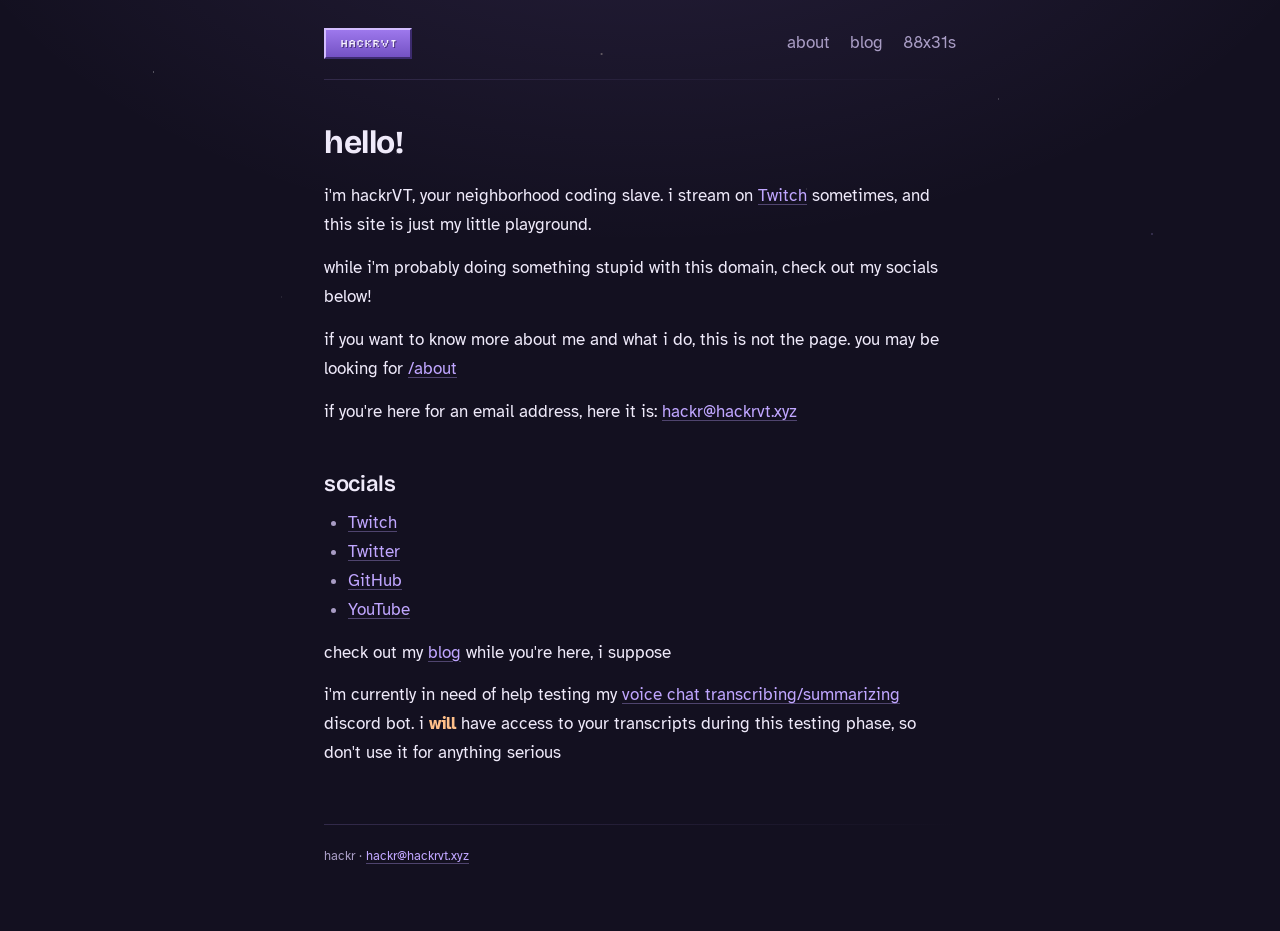
<file: index.html>
<!DOCTYPE html>
<html lang="en">
<head>
    <meta charset="UTF-8">
    <meta name="viewport" content="width=device-width, initial-scale=1.0">
    <title>hackrVT</title>
    <link rel="stylesheet" href="main.css">
    <link rel="preconnect" href="https://fonts.googleapis.com">
    <link rel="preconnect" href="https://fonts.gstatic.com" crossorigin>
    <link href="https://fonts.googleapis.com/css2?family=Atkinson+Hyperlegible:ital,wght@0,400;0,700;1,400;1,700&family=Bricolage+Grotesque:opsz,wght@12..96,400..700&family=Silkscreen&display=swap" rel="stylesheet">
    <meta name="twitter:card" content="summary_large_image" />
    <meta name="twitter:title" content="hackrVT" />
    <meta name="twitter:description" content="website of your local coding slave" />
    <meta name="twitter:image" content="https://files.hackrvt.xyz/images/hackr.png" />
    <!-- Google tag (gtag.js) -->
    <script async src="https://www.googletagmanager.com/gtag/js?id=G-0J9Q3GGZVP"></script>
    <script>
        window.dataLayer = window.dataLayer || [];
        function gtag(){dataLayer.push(arguments);}
        gtag('js', new Date());

        gtag('config', 'G-0J9Q3GGZVP');
    </script>
</head>
<body>
    <header class="site-header">
        <a class="site-badge" href="/">hackrVT</a>
        <nav class="site-nav">
            <a href="/about">about</a>
            <a href="/blog">blog</a>
            <a href="/elsewhere">88x31s</a>
        </nav>
    </header>
    <h1>hello!</h1>
    <p>i'm hackrVT, your neighborhood coding slave. i stream on <a href="https://twitch.tv/hackrvt">Twitch</a> sometimes, and this site is just my little playground.</p>
    <p>while i'm probably doing something stupid with this domain, check out my socials below!</p>
    <p>if you want to know more about me and what i do, this is not the page. you may be looking for <a href="/about">/about</a></p>
    <p>if you're here for an email address, here it is: <a href="mailto:hackr@hackrvt.xyz">hackr@hackrvt.xyz</a></p>
    <h2>socials</h2>
    <ul>
        <li><a href="https://twitch.tv/hackrvt">Twitch</a></li>
        <li><a href="https://x.com/hackrvt">Twitter</a></li>
        <li><a href="https://github.com/hackrxd">GitHub</a></li>
        <li><a href="https://youtube.com/@hackrvt">YouTube</a></li>
    </ul>
    <p>check out my <a href="/blog">blog</a> while you're here, i suppose</p>
    <p>i'm currently in need of help testing my <a href="https://discord.com/oauth2/authorize?client_id=1515901887814303763&permissions=2148796416&integration_type=0&scope=bot+applications.commands">voice chat transcribing/summarizing</a> discord bot. i <strong>will</strong> have access to your transcripts during this testing phase, so don't use it for anything serious</p>
    <footer class="site-footer">
        <p>hackr · <a href="mailto:hackr@hackrvt.xyz">hackr@hackrvt.xyz</a></p>
    </footer>
</body>
</html>
</file>
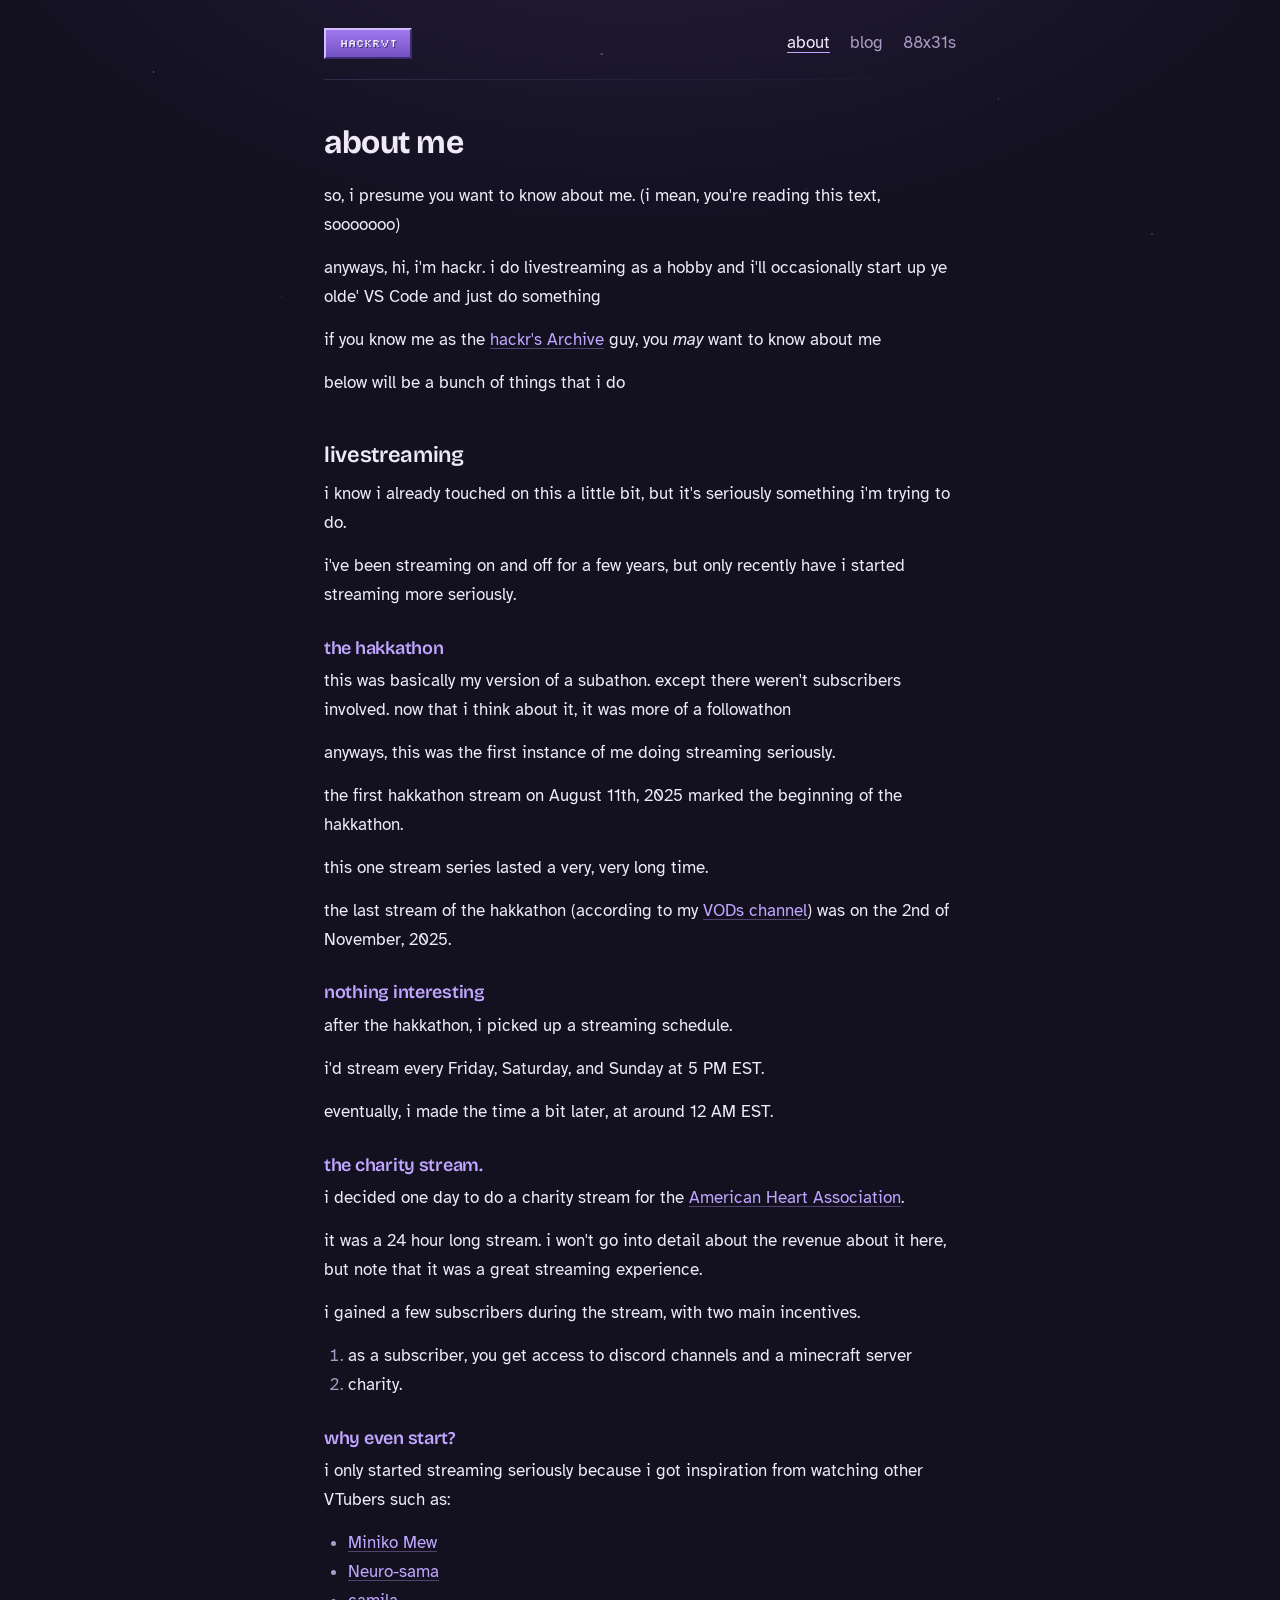
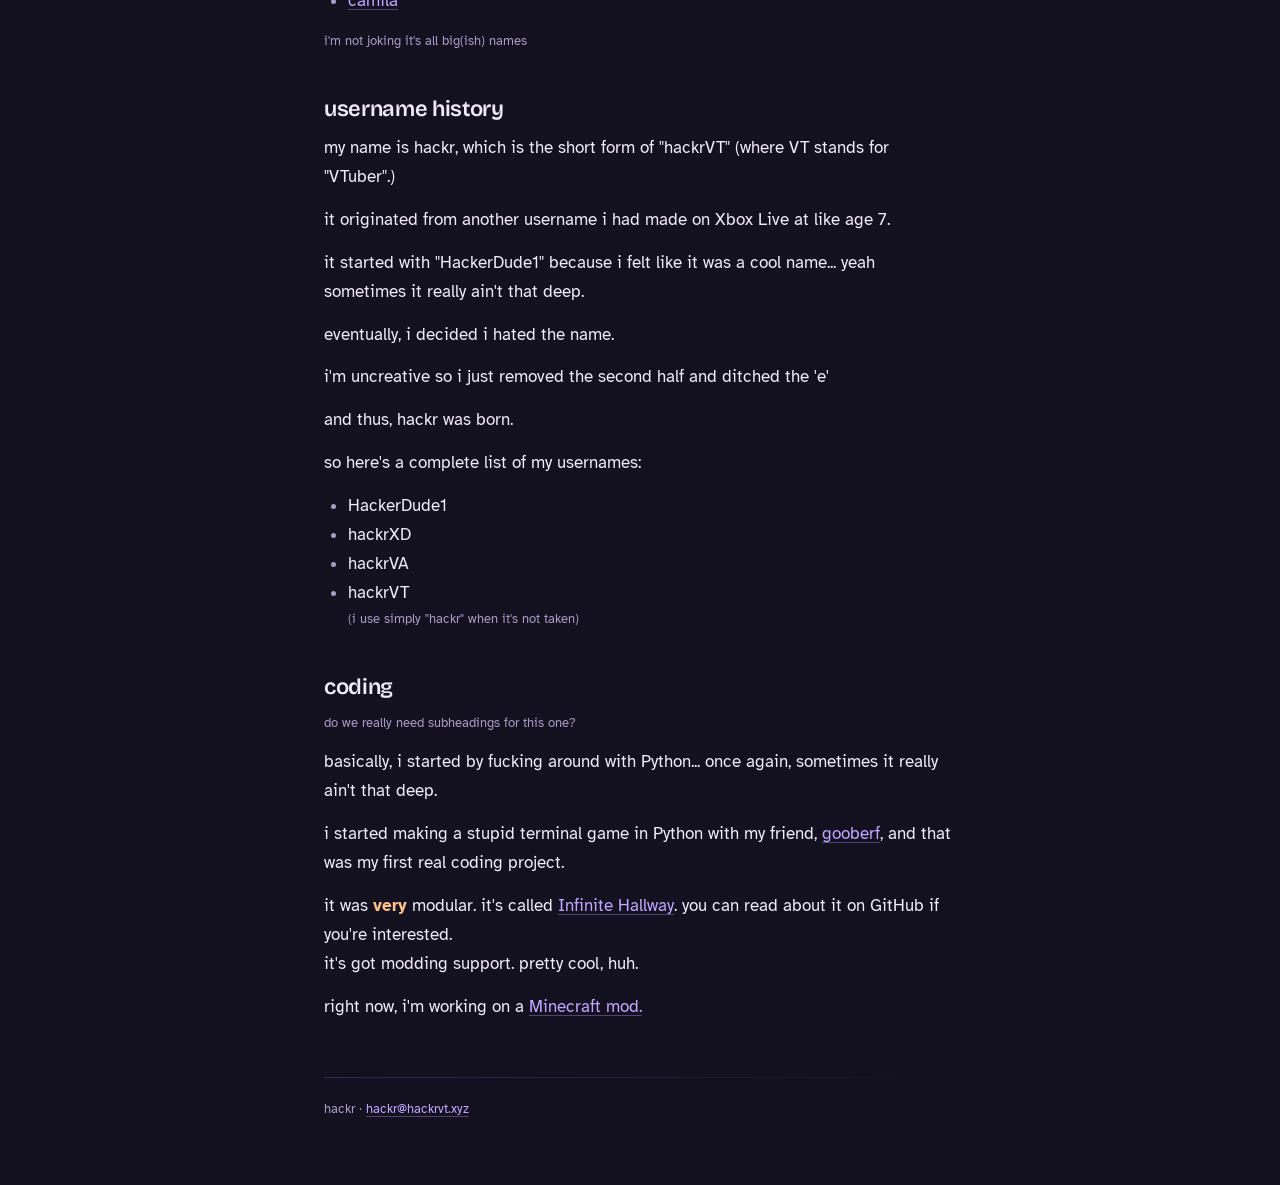
<file: about/index.html>
<!DOCTYPE html>
<html lang="en">
<head>
    <meta charset="UTF-8">
    <meta name="viewport" content="width=device-width, initial-scale=1.0">
    <title>about | hackrVT</title>
    <link rel="stylesheet" href="/main.css">
    <link rel="preconnect" href="https://fonts.googleapis.com">
    <link rel="preconnect" href="https://fonts.gstatic.com" crossorigin>
    <link href="https://fonts.googleapis.com/css2?family=Atkinson+Hyperlegible:ital,wght@0,400;0,700;1,400;1,700&family=Bricolage+Grotesque:opsz,wght@12..96,400..700&family=Silkscreen&display=swap" rel="stylesheet">
</head>
<body>
    <header class="site-header">
        <a class="site-badge" href="/">hackrVT</a>
        <nav class="site-nav">
            <a href="/about" aria-current="page">about</a>
            <a href="/blog">blog</a>
            <a href="/elsewhere">88x31s</a>
        </nav>
    </header>
    <h1>about me</h1>
    <p>so, i presume you want to know about me. (i mean, you're reading this text, sooooooo)</p>
    <p>anyways, hi, i'm hackr. i do livestreaming as a hobby and i'll occasionally start up ye olde' VS Code and just do something</p>
    <p>if you know me as the <a href="https://hackrsarchive.com">hackr's Archive</a> guy, you <i>may</i> want to know about me</p>
    <p>below will be a bunch of things that i do</p>
    <h2>livestreaming</h2>
    <p>i know i already touched on this a little bit, but it's seriously something i'm trying to do.</p>
    <p>i've been streaming on and off for a few years, but only recently have i started streaming more seriously.</p>
    <h3>the hakkathon</h3>
    <p>this was basically my version of a subathon. except there weren't subscribers involved. now that i think about it, it was more of a followathon</p>
    <p>anyways, this was the first instance of me doing streaming seriously.</p>
    <p>the first hakkathon stream on August 11th, 2025 marked the beginning of the hakkathon.</p>
    <p>this one stream series lasted a very, very long time.</p>
    <p>the last stream of the hakkathon (according to my <a href="https://www.youtube.com/@hackrvods">VODs channel</a>) was on the 2nd of November, 2025.</p>
    <h3>nothing interesting</h3>
    <p>after the hakkathon, i picked up a streaming schedule.</p>
    <p>i'd stream every Friday, Saturday, and Sunday at 5 PM EST.</p>
    <p>eventually, i made the time a bit later, at around 12 AM EST.</p>
    <h3>the charity stream.</h3>
    <p>i decided one day to do a charity stream for the <a href="https://heart.org">American Heart Association</a>.</p>
    <p>it was a 24 hour long stream. i won't go into detail about the revenue about it here, but note that it was a great streaming experience.</p>
    <p>i gained a few subscribers during the stream, with two main incentives.</p>
    <ol>
        <li>as a subscriber, you get access to discord channels and a minecraft server</li>
        <li>charity.</li>
    </ol>
    <h3>why even start?</h3>
    <p>i only started streaming seriously because i got inspiration from watching other VTubers such as:</p>
    <ul>
        <li><a href="https://twitch.tv/minikomew">Miniko Mew</a></li>
        <li><a href="https://twitch.tv/vedal987">Neuro-sama</a></li>
        <li><a href="https://twitch.tv/camila">camila</a></li>
    </ul>
    <p class="subtext">i'm not joking it's all big(ish) names</p>
    <h2 id="usernames">username history</h2>
    <p>my name is hackr, which is the short form of "hackrVT" (where VT stands for "VTuber".)</p>
    <p>it originated from another username i had made on Xbox Live at like age 7.</p>
    <p>it started with "HackerDude1" because i felt like it was a cool name... yeah sometimes it really ain't that deep.</p>
    <p>eventually, i decided i hated the name.</p>
    <p>i'm uncreative so i just removed the second half and ditched the 'e'</p>
    <p>and thus, hackr was born.</p>
    <p>so here's a complete list of my usernames:</p>
    <ul>
        <li>HackerDude1</li>
        <li>hackrXD</li>
        <li>hackrVA</li>
        <li>hackrVT <br> <p class="subtext">(i use simply "hackr" when it's not taken)</p></li>
    </ul>
    <h2>coding</h2>
    <p class="subtext">do we really need subheadings for this one?</p>
    <p>basically, i started by fucking around with Python... once again, sometimes it really ain't that deep.</p>
    <p>i started making a stupid terminal game in Python with my friend, <a href="https://gooverf.win">gooberf</a>, and that was my first real coding project.</p>
    <p>it was <strong>very</strong> modular. it's called <a href="https://github.com/gooberf/InfiniteHallway">Infinite Hallway</a>. you can read about it on GitHub if you're interested.<br>it's got modding support. pretty cool, huh.</p>
    <p>right now, i'm working on a <a href="https://modrinth.com/mod/stuffed">Minecraft mod.</a></p>
    <footer class="site-footer">
        <p>hackr · <a href="mailto:hackr@hackrvt.xyz">hackr@hackrvt.xyz</a></p>
    </footer>
</body>
</html>
</file>
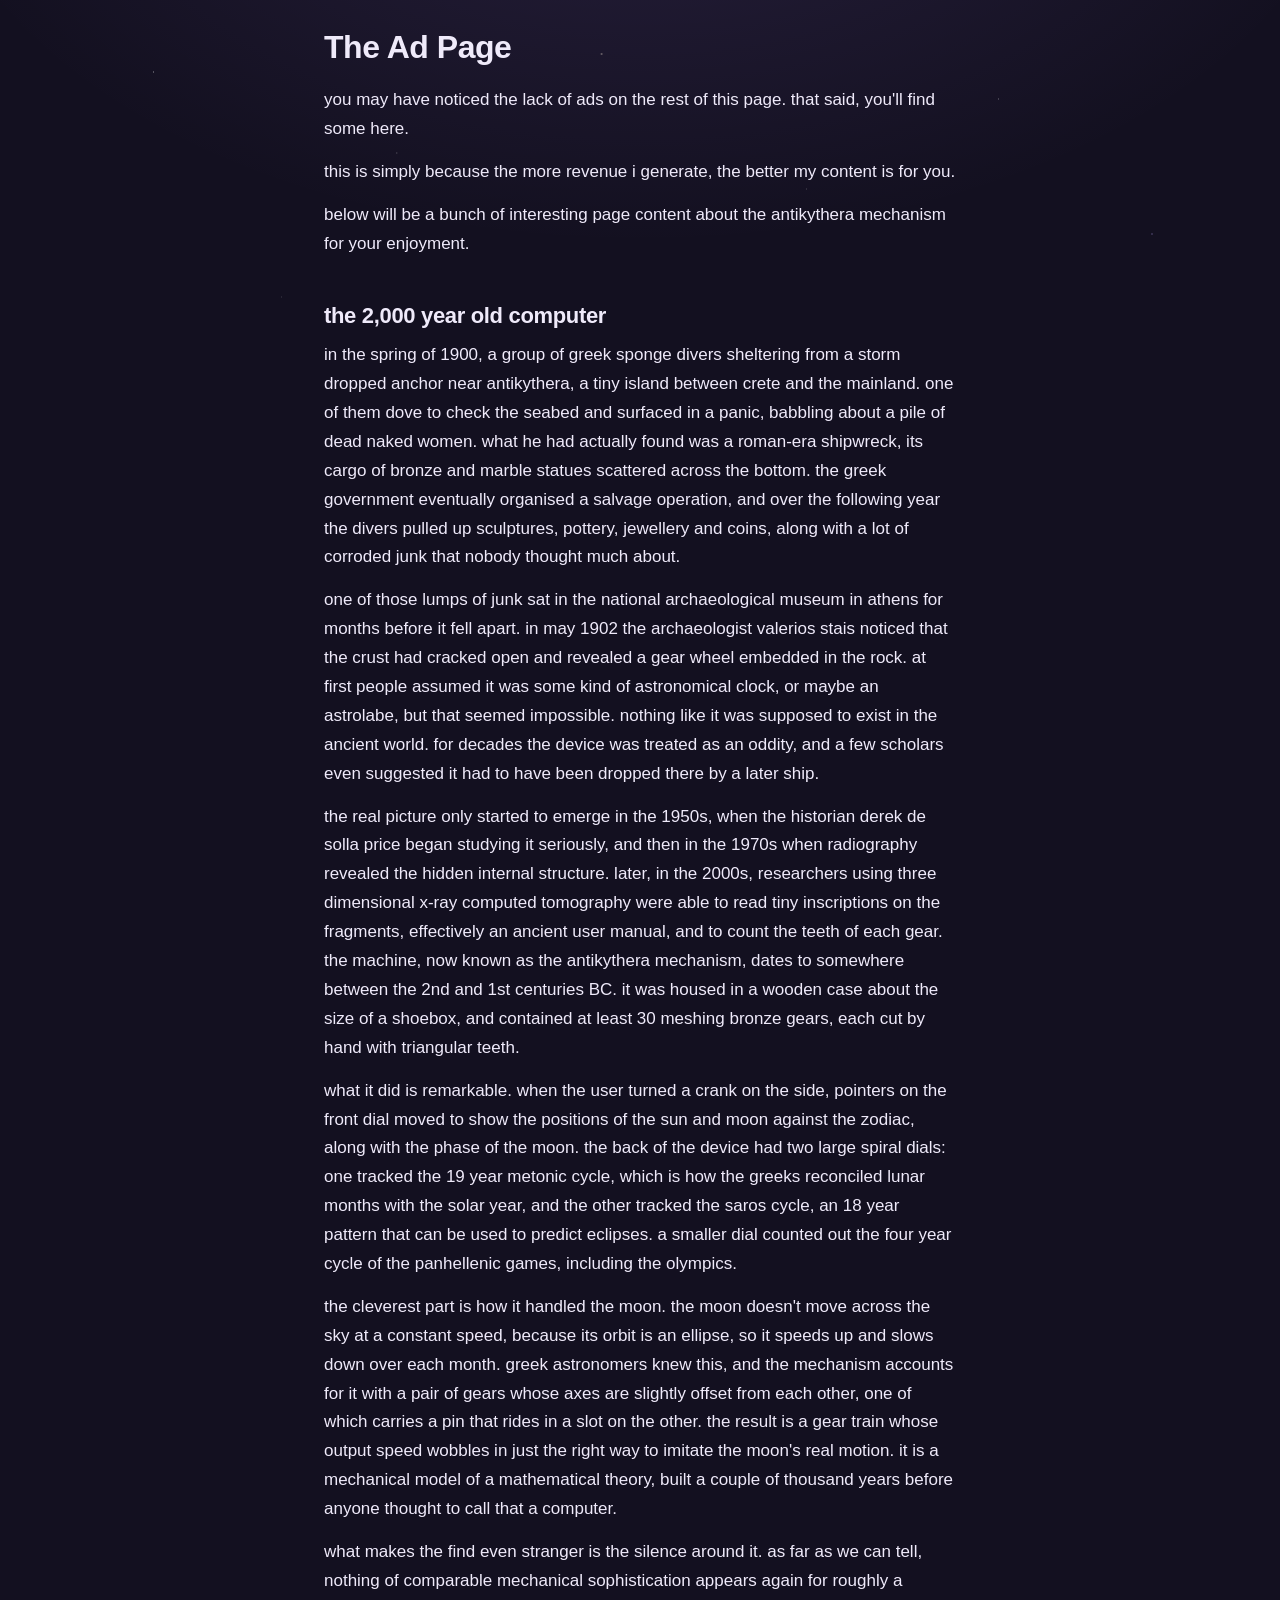
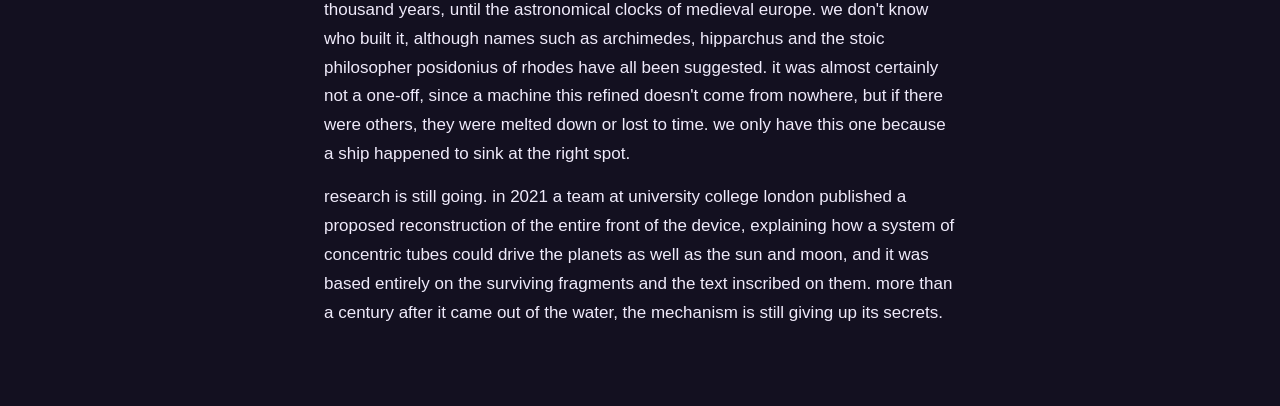
<file: ads/index.html>
<!DOCTYPE html>
<html lang="en">
<head>
    <meta charset="UTF-8">
    <meta name="viewport" content="width=device-width, initial-scale=1.0">
    <title>Advertisements</title>
    <link rel="stylesheet" href="/main.css">
    <link href="https://fonts.googleapis.com/css2?family=Datatype:wght@100..900&family=Google+Sans+Code:ital,wght,MONO@0,300..800,1;1,300..800,1&family=Google+Sans+Flex:opsz,wght@6..144,1..1000&family=Google+Sans:ital,opsz,wght@0,17..18,400..700;1,17..18,400..700&family=Montserrat:ital,wght@0,100..900;1,100..900&family=Open+Sans:ital,wght@0,300..800;1,300..800&family=Raleway:ital,wght@0,100..900;1,100..900&family=Roboto:ital,wght@0,100..900;1,100..900&display=swap" rel="stylesheet">
    <script async src="https://pagead2.googlesyndication.com/pagead/js/adsbygoogle.js?client=ca-pub-4069279255999429"
     crossorigin="anonymous"></script>
</head>
<body>
    <h1>The Ad Page</h1>
    <p>you may have noticed the lack of ads on the rest of this page. that said, you'll find some here.</p>
    <p>this is simply because the more revenue i generate, the better my content is for you.</p>
    <p>below will be a bunch of interesting page content about the antikythera mechanism for your enjoyment.</p>

    <h2>the 2,000 year old computer</h2>

    <p>in the spring of 1900, a group of greek sponge divers sheltering from a storm dropped anchor near antikythera, a tiny island between crete and the mainland. one of them dove to check the seabed and surfaced in a panic, babbling about a pile of dead naked women. what he had actually found was a roman-era shipwreck, its cargo of bronze and marble statues scattered across the bottom. the greek government eventually organised a salvage operation, and over the following year the divers pulled up sculptures, pottery, jewellery and coins, along with a lot of corroded junk that nobody thought much about.</p>

    <p>one of those lumps of junk sat in the national archaeological museum in athens for months before it fell apart. in may 1902 the archaeologist valerios stais noticed that the crust had cracked open and revealed a gear wheel embedded in the rock. at first people assumed it was some kind of astronomical clock, or maybe an astrolabe, but that seemed impossible. nothing like it was supposed to exist in the ancient world. for decades the device was treated as an oddity, and a few scholars even suggested it had to have been dropped there by a later ship.</p>

    <p>the real picture only started to emerge in the 1950s, when the historian derek de solla price began studying it seriously, and then in the 1970s when radiography revealed the hidden internal structure. later, in the 2000s, researchers using three dimensional x-ray computed tomography were able to read tiny inscriptions on the fragments, effectively an ancient user manual, and to count the teeth of each gear. the machine, now known as the antikythera mechanism, dates to somewhere between the 2nd and 1st centuries BC. it was housed in a wooden case about the size of a shoebox, and contained at least 30 meshing bronze gears, each cut by hand with triangular teeth.</p>

    <p>what it did is remarkable. when the user turned a crank on the side, pointers on the front dial moved to show the positions of the sun and moon against the zodiac, along with the phase of the moon. the back of the device had two large spiral dials: one tracked the 19 year metonic cycle, which is how the greeks reconciled lunar months with the solar year, and the other tracked the saros cycle, an 18 year pattern that can be used to predict eclipses. a smaller dial counted out the four year cycle of the panhellenic games, including the olympics.</p>

    <p>the cleverest part is how it handled the moon. the moon doesn't move across the sky at a constant speed, because its orbit is an ellipse, so it speeds up and slows down over each month. greek astronomers knew this, and the mechanism accounts for it with a pair of gears whose axes are slightly offset from each other, one of which carries a pin that rides in a slot on the other. the result is a gear train whose output speed wobbles in just the right way to imitate the moon's real motion. it is a mechanical model of a mathematical theory, built a couple of thousand years before anyone thought to call that a computer.</p>

    <p>what makes the find even stranger is the silence around it. as far as we can tell, nothing of comparable mechanical sophistication appears again for roughly a thousand years, until the astronomical clocks of medieval europe. we don't know who built it, although names such as archimedes, hipparchus and the stoic philosopher posidonius of rhodes have all been suggested. it was almost certainly not a one-off, since a machine this refined doesn't come from nowhere, but if there were others, they were melted down or lost to time. we only have this one because a ship happened to sink at the right spot.</p>

    <p>research is still going. in 2021 a team at university college london published a proposed reconstruction of the entire front of the device, explaining how a system of concentric tubes could drive the planets as well as the sun and moon, and it was based entirely on the surviving fragments and the text inscribed on them. more than a century after it came out of the water, the mechanism is still giving up its secrets.</p>

</body>
</html>
</file>
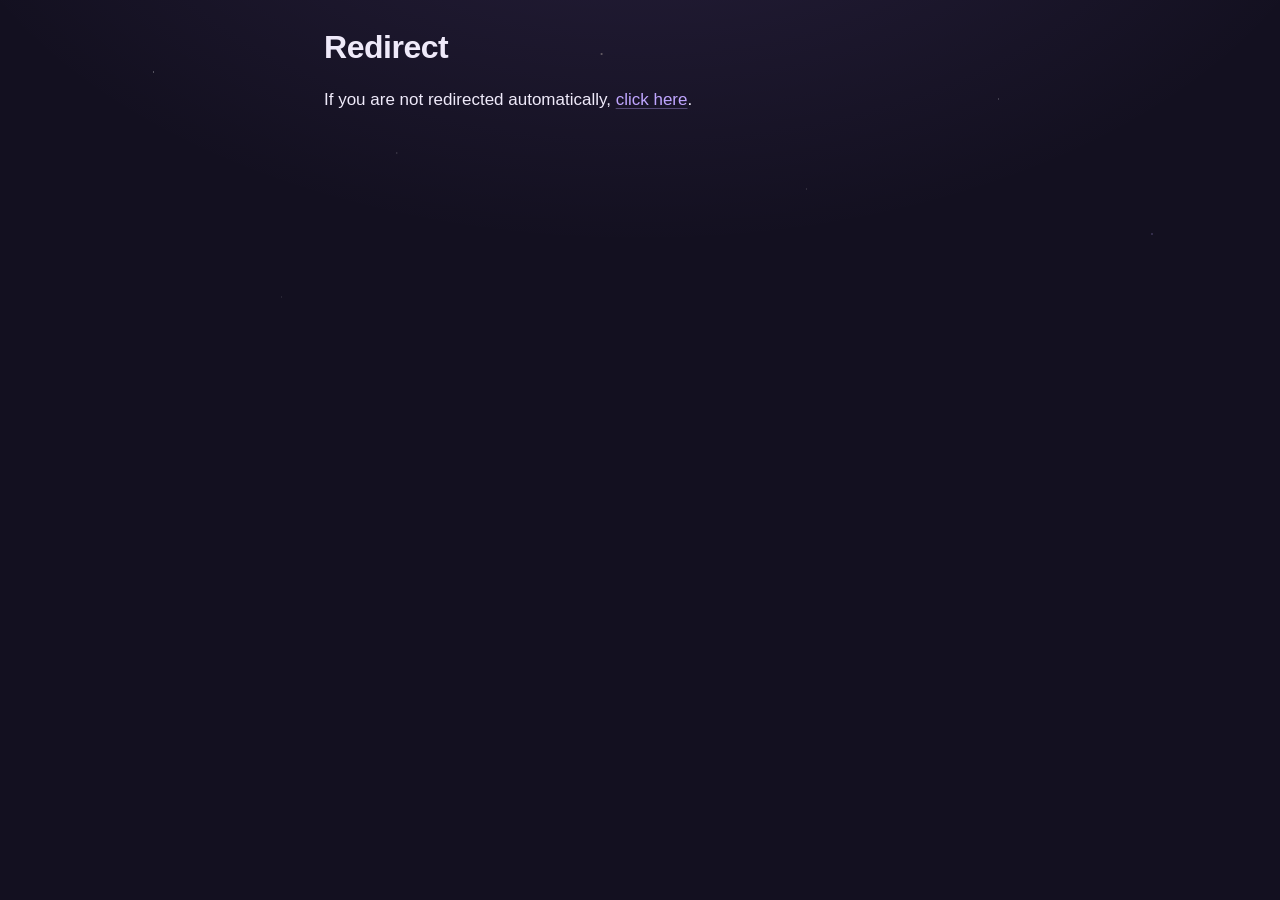
<file: discord/index.htm>
<!DOCTYPE html>
<html lang="en">
<head>
    <meta charset="UTF-8">
    <meta name="viewport" content="width=device-width, initial-scale=1.0">
    <title>Discord | hackrVT</title>
    <link rel="stylesheet" href="/main.css">
    <link rel="preconnect" href="https://fonts.googleapis.com">
    <link rel="preconnect" href="https://fonts.gstatic.com" crossorigin>
    <link href="https://fonts.googleapis.com/css2?family=Datatype:wght@100..900&family=Google+Sans+Code:ital,wght,MONO@0,300..800,1;1,300..800,1&family=Google+Sans+Flex:opsz,wght@6..144,1..1000&family=Google+Sans:ital,opsz,wght@0,17..18,400..700;1,17..18,400..700&family=Montserrat:ital,wght@0,100..900;1,100..900&family=Open+Sans:ital,wght@0,300..800;1,300..800&family=Raleway:ital,wght@0,100..900;1,100..900&family=Roboto:ital,wght@0,100..900;1,100..900&display=swap" rel="stylesheet">
</head>
<body>
    <h1>Redirect</h1>
    <p>If you are not redirected automatically, <a href="https://discord.gg/zNMFyQWCnh">click here</a>.</p>
</body>
<script src="index.js"></script>
</html>
</file>
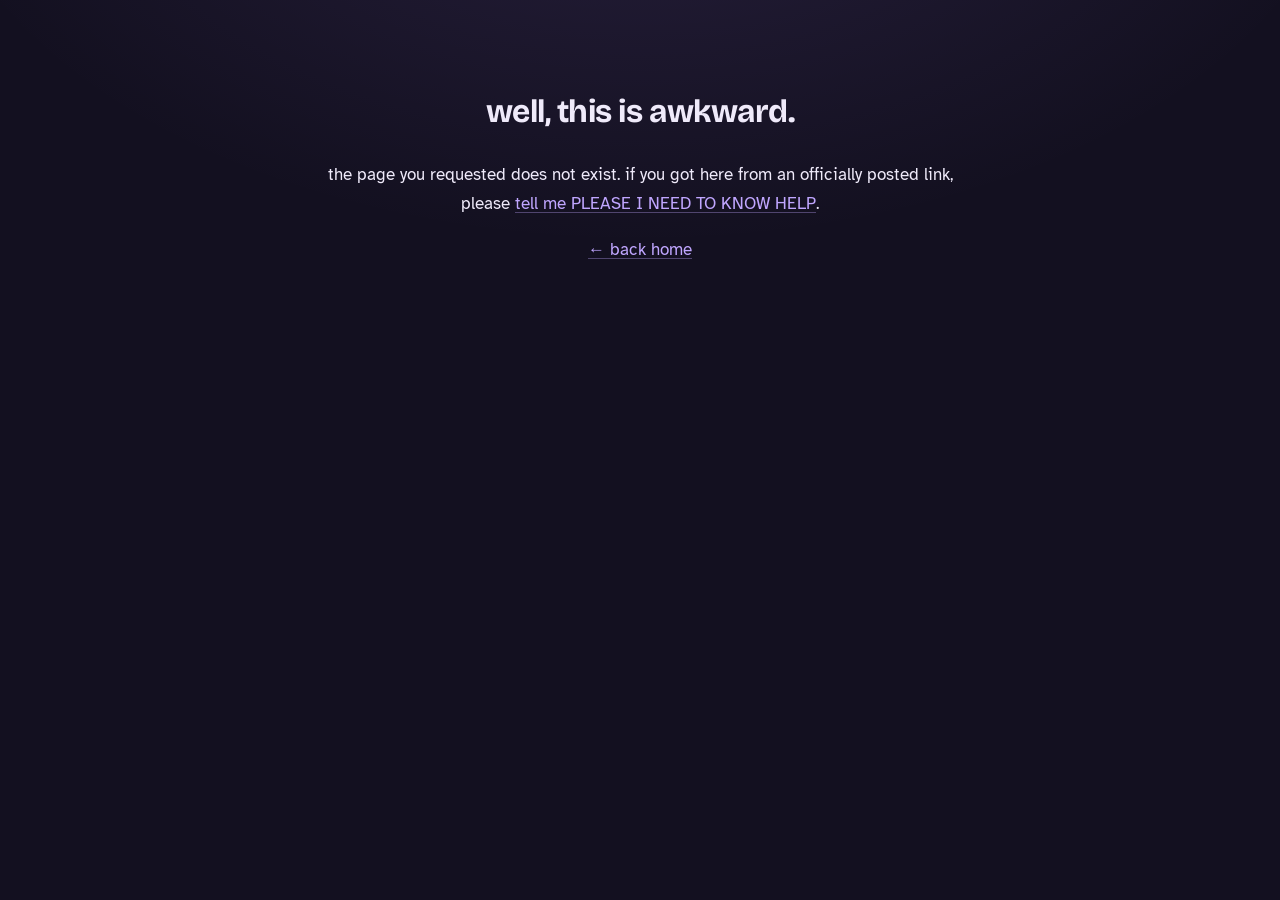
<file: error/404/index.html>
<!DOCTYPE html>
<html lang="en">
<head>
    <meta charset="UTF-8">
    <meta name="viewport" content="width=device-width, initial-scale=1.0">
    <title>Oh no! | hackrVT</title>
    <link rel="preconnect" href="https://fonts.googleapis.com">
    <link rel="preconnect" href="https://fonts.gstatic.com" crossorigin>
    <link href="https://fonts.googleapis.com/css2?family=Atkinson+Hyperlegible:ital,wght@0,400;1,400&family=Bricolage+Grotesque:opsz,wght@12..96,600..700&display=swap" rel="stylesheet">
    <style>
        html {
            min-height: 100%;
            background:
                radial-gradient(70rem 42rem at 50% -12rem, rgba(177, 138, 255, 0.13), transparent 65%),
                #131020;
        }

        body {
            font-family: 'Atkinson Hyperlegible', sans-serif;
            color: #efeafa;
            text-align: center;
            max-width: 42rem;
            margin: 0 auto;
            padding: 4rem 1.25rem;
            line-height: 1.7;
            font-size: 1.0625rem;
        }

        ::selection {
            background: #ffc08a;
            color: #131020;
        }

        a {
            color: #c0a6ff;
            text-decoration: underline;
            text-decoration-color: rgba(192, 166, 255, 0.35);
            text-underline-offset: 3px;
        }

        a:hover {
            text-decoration-color: #ffc08a;
        }

        h1 {
            font-family: 'Bricolage Grotesque', 'Atkinson Hyperlegible', sans-serif;
            font-weight: 700;
            font-size: 2rem;
            letter-spacing: -0.015em;
        }
    </style>
</head>
<body>
    <h1>well, this is awkward.</h1>
    <p id="fuckyou">the page you requested does not exist. if you got here from an officially posted link, please <a href="mailto:hackr@hackrvt.xyz">tell me PLEASE I NEED TO KNOW HELP</a>.</p>
    <p><a href="/">← back home</a></p>
</body>
<script>
    if (location.pathname === "/error/404/") {
        document.getElementById("fuckyou").innerText = "oh you little shit";
    }
</script>
</html>
</file>
<file: main.css>
/* hackrvt.xyz — late-night purple, done softly
   palette: deep plum night sky, lavender + peach
   type: Bricolage Grotesque (headings) / Atkinson Hyperlegible (body)
         Silkscreen lives only inside the 88x31 badge */

:root {
    --bg: #131020;
    --panel: #1c1730;
    --border: #322a4a;
    --text: #efeafa;
    --muted: #a89cc4;
    --lavender: #c0a6ff;
    --peach: #ffc08a;
}

* {
    box-sizing: border-box;
}

html {
    min-height: 100%;
    background:
        radial-gradient(70rem 42rem at 50% -12rem, rgba(177, 138, 255, 0.13), transparent 65%),
        var(--bg);
}

body {
    font-family: 'Atkinson Hyperlegible', sans-serif;
    color: var(--text);
    max-width: 42rem;
    margin: 0 auto;
    padding: 1.75rem 1.25rem 4rem;
    line-height: 1.7;
    font-size: 1.0625rem;
}

/* a few faint stars, high in the sky */
body::before {
    content: "";
    position: fixed;
    inset: 0;
    pointer-events: none;
    background-image:
        radial-gradient(1px 1px at 12% 8%, rgba(255, 255, 255, 0.55), transparent 100%),
        radial-gradient(1px 1px at 31% 17%, rgba(255, 255, 255, 0.3), transparent 100%),
        radial-gradient(1.5px 1.5px at 47% 6%, rgba(255, 240, 220, 0.45), transparent 100%),
        radial-gradient(1px 1px at 63% 21%, rgba(255, 255, 255, 0.25), transparent 100%),
        radial-gradient(1px 1px at 78% 11%, rgba(255, 255, 255, 0.4), transparent 100%),
        radial-gradient(1.5px 1.5px at 90% 26%, rgba(192, 166, 255, 0.35), transparent 100%),
        radial-gradient(1px 1px at 22% 33%, rgba(255, 255, 255, 0.18), transparent 100%);
}

::selection {
    background: var(--peach);
    color: var(--bg);
}

/* ---- header: the site is its own 88x31 button ---- */

.site-header {
    display: flex;
    flex-wrap: wrap;
    align-items: center;
    justify-content: space-between;
    gap: 0.75rem 1rem;
    padding-bottom: 1.25rem;
    margin-bottom: 2.75rem;
    border-bottom: 1px solid;
    border-image: linear-gradient(to right, var(--border), rgba(50, 42, 74, 0)) 1;
}

.site-badge {
    display: inline-flex;
    align-items: center;
    justify-content: center;
    width: 88px;
    height: 31px;
    flex: none;
    font-family: 'Silkscreen', monospace;
    font-size: 11px;
    color: #f7f2ff;
    text-shadow: 1px 1px 0 rgba(20, 10, 45, 0.55);
    background: linear-gradient(180deg, #9d78ec 0%, #7452c4 100%);
    border: 2px solid;
    border-color: #d3bdff #3c2b6e #3c2b6e #d3bdff;
    text-decoration: none;
}

.site-badge:hover,
.site-badge:focus-visible {
    background: linear-gradient(180deg, #ab8bf2 0%, #7f5cd2 100%);
}

.site-badge:active {
    border-color: #3c2b6e #d3bdff #d3bdff #3c2b6e;
    background: linear-gradient(180deg, #7452c4 0%, #9d78ec 100%);
    transform: translate(1px, 1px);
}

.site-nav {
    display: flex;
    flex-wrap: wrap;
    gap: 1.25rem;
}

.site-nav a {
    color: var(--muted);
    text-decoration: none;
    text-underline-offset: 4px;
}

.site-nav a:hover,
.site-nav a:focus-visible {
    color: var(--peach);
    text-decoration: underline;
    text-decoration-color: var(--peach);
}

.site-nav a[aria-current="page"] {
    color: var(--text);
    text-decoration: underline;
    text-decoration-color: var(--lavender);
}

/* ---- type ---- */

h1, h2, h3 {
    font-family: 'Bricolage Grotesque', 'Atkinson Hyperlegible', sans-serif;
    line-height: 1.2;
    letter-spacing: -0.015em;
}

h1 {
    font-size: 2rem;
    font-weight: 700;
    margin: 0 0 1.25rem;
}

h2 {
    font-size: 1.375rem;
    font-weight: 600;
    margin: 2.75rem 0 0.75rem;
}

h3 {
    font-size: 1.125rem;
    font-weight: 600;
    color: var(--lavender);
    margin: 1.75rem 0 0.5rem;
}

p {
    margin: 0 0 0.875rem;
}

strong {
    color: var(--peach);
}

a {
    color: var(--lavender);
    text-decoration: underline;
    text-decoration-color: rgba(192, 166, 255, 0.35);
    text-underline-offset: 3px;
}

a:hover {
    text-decoration-color: var(--peach);
}

:focus-visible {
    outline: 2px solid var(--peach);
    outline-offset: 2px;
}

ul, ol {
    margin: 0 0 0.875rem;
    padding-left: 1.5rem;
}

li::marker {
    color: var(--muted);
}

.subtext {
    text-align: left;
    font-size: 0.8125rem;
    color: var(--muted);
}

/* ---- 88x31 button wall (/elsewhere) ---- */

.button-container {
    display: flex;
    flex-wrap: wrap;
    align-items: center;
    gap: 12px;
    margin-top: 1.5rem;
    padding: 1.5rem;
    border: 1px solid var(--border);
    border-radius: 10px;
    background: linear-gradient(180deg, #201a36 0%, var(--panel) 100%);
    box-shadow: 0 10px 30px rgba(0, 0, 0, 0.28), inset 0 1px 0 rgba(255, 255, 255, 0.04);
}

.button-container img {
    display: block;
    width: 88px;
    height: 31px;
    image-rendering: pixelated;
}

.button-container a {
    display: block;
    line-height: 0;
    transition: transform 120ms ease;
}

.button-container a:hover,
.button-container a:focus-visible {
    transform: translateY(-2px);
}

.button-container a:hover img,
.button-container a:focus-visible img {
    outline: 1px solid var(--lavender);
    outline-offset: 2px;
}

/* ---- footer ---- */

.site-footer {
    margin-top: 3.5rem;
    padding-top: 1.25rem;
    border-top: 1px solid;
    border-image: linear-gradient(to right, var(--border), rgba(50, 42, 74, 0)) 1;
    font-size: 0.8125rem;
    color: var(--muted);
}

.site-footer p {
    margin: 0;
}

@media (prefers-reduced-motion: reduce) {
    .button-container a {
        transition: none;
    }
}

@media (max-width: 480px) {
    body {
        font-size: 1rem;
        padding-top: 1.25rem;
    }

    h1 {
        font-size: 1.625rem;
    }

    h2 {
        font-size: 1.25rem;
    }
}
</file>
